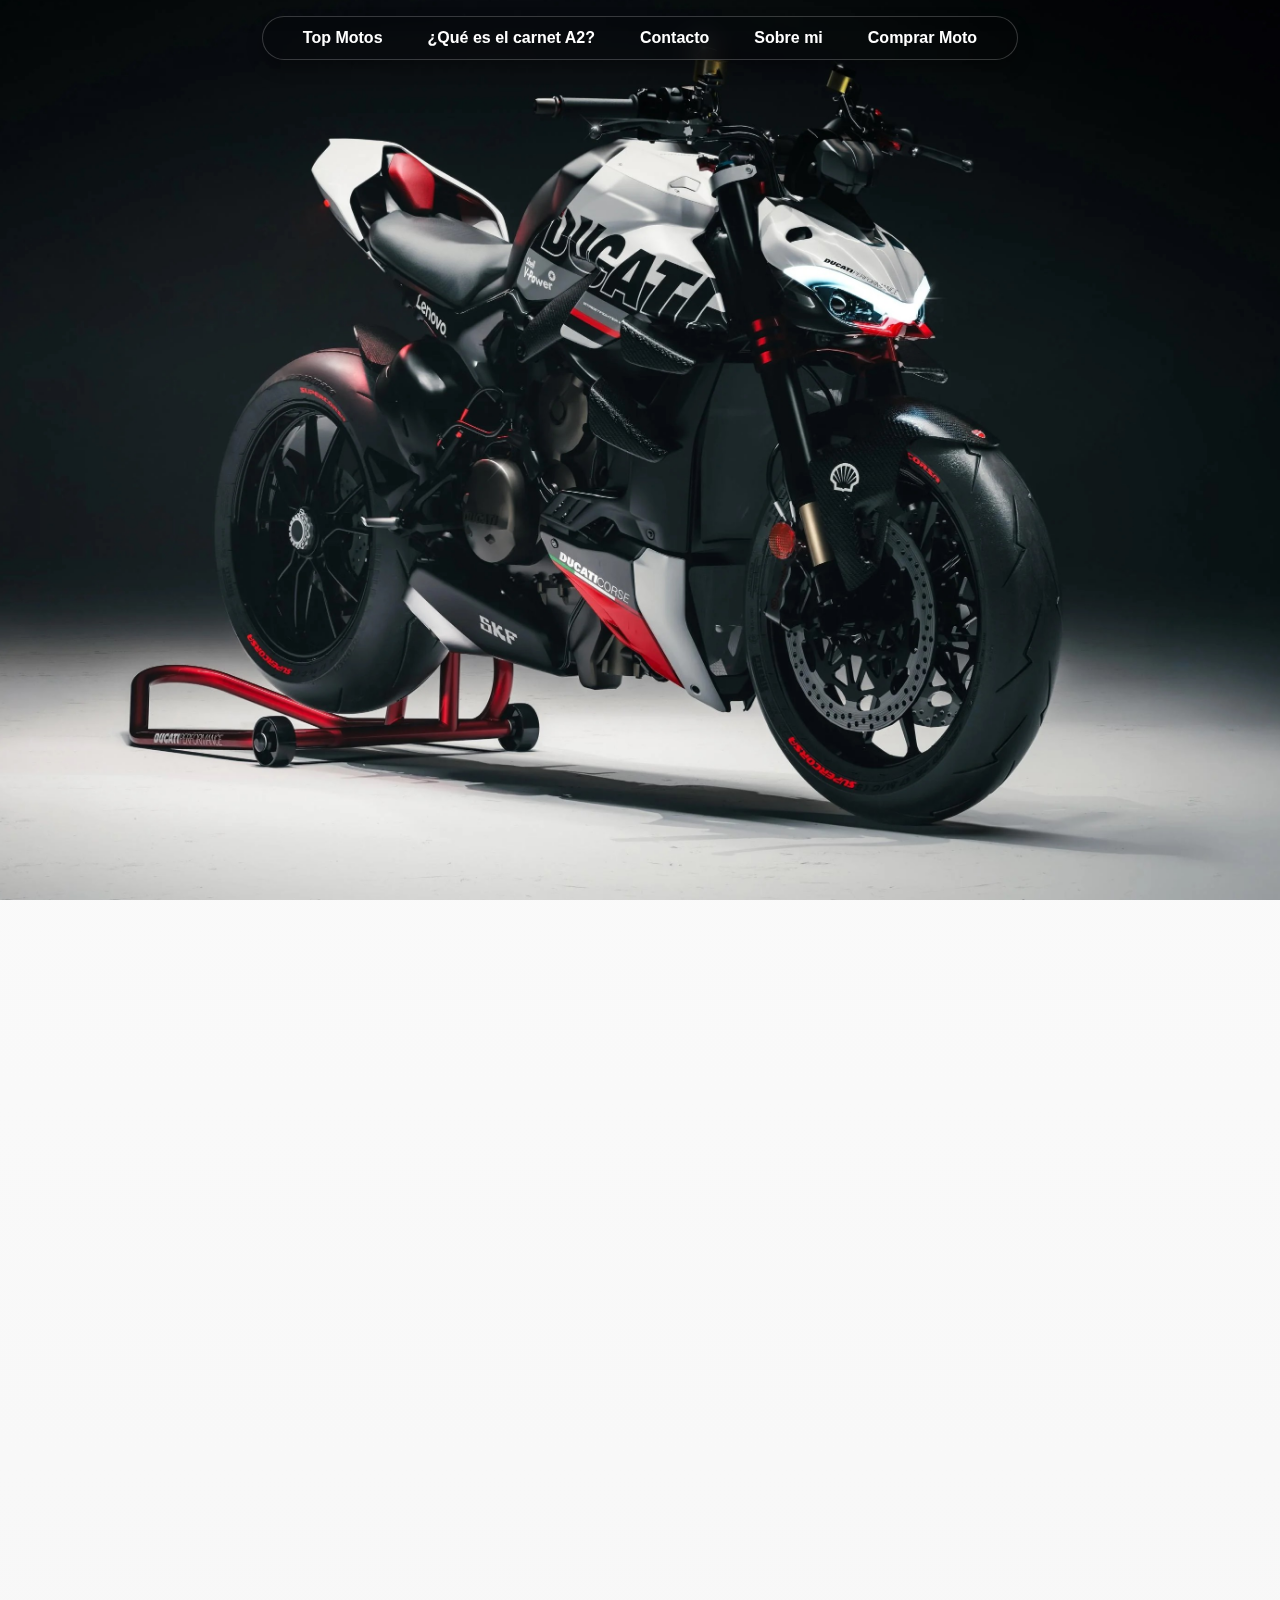
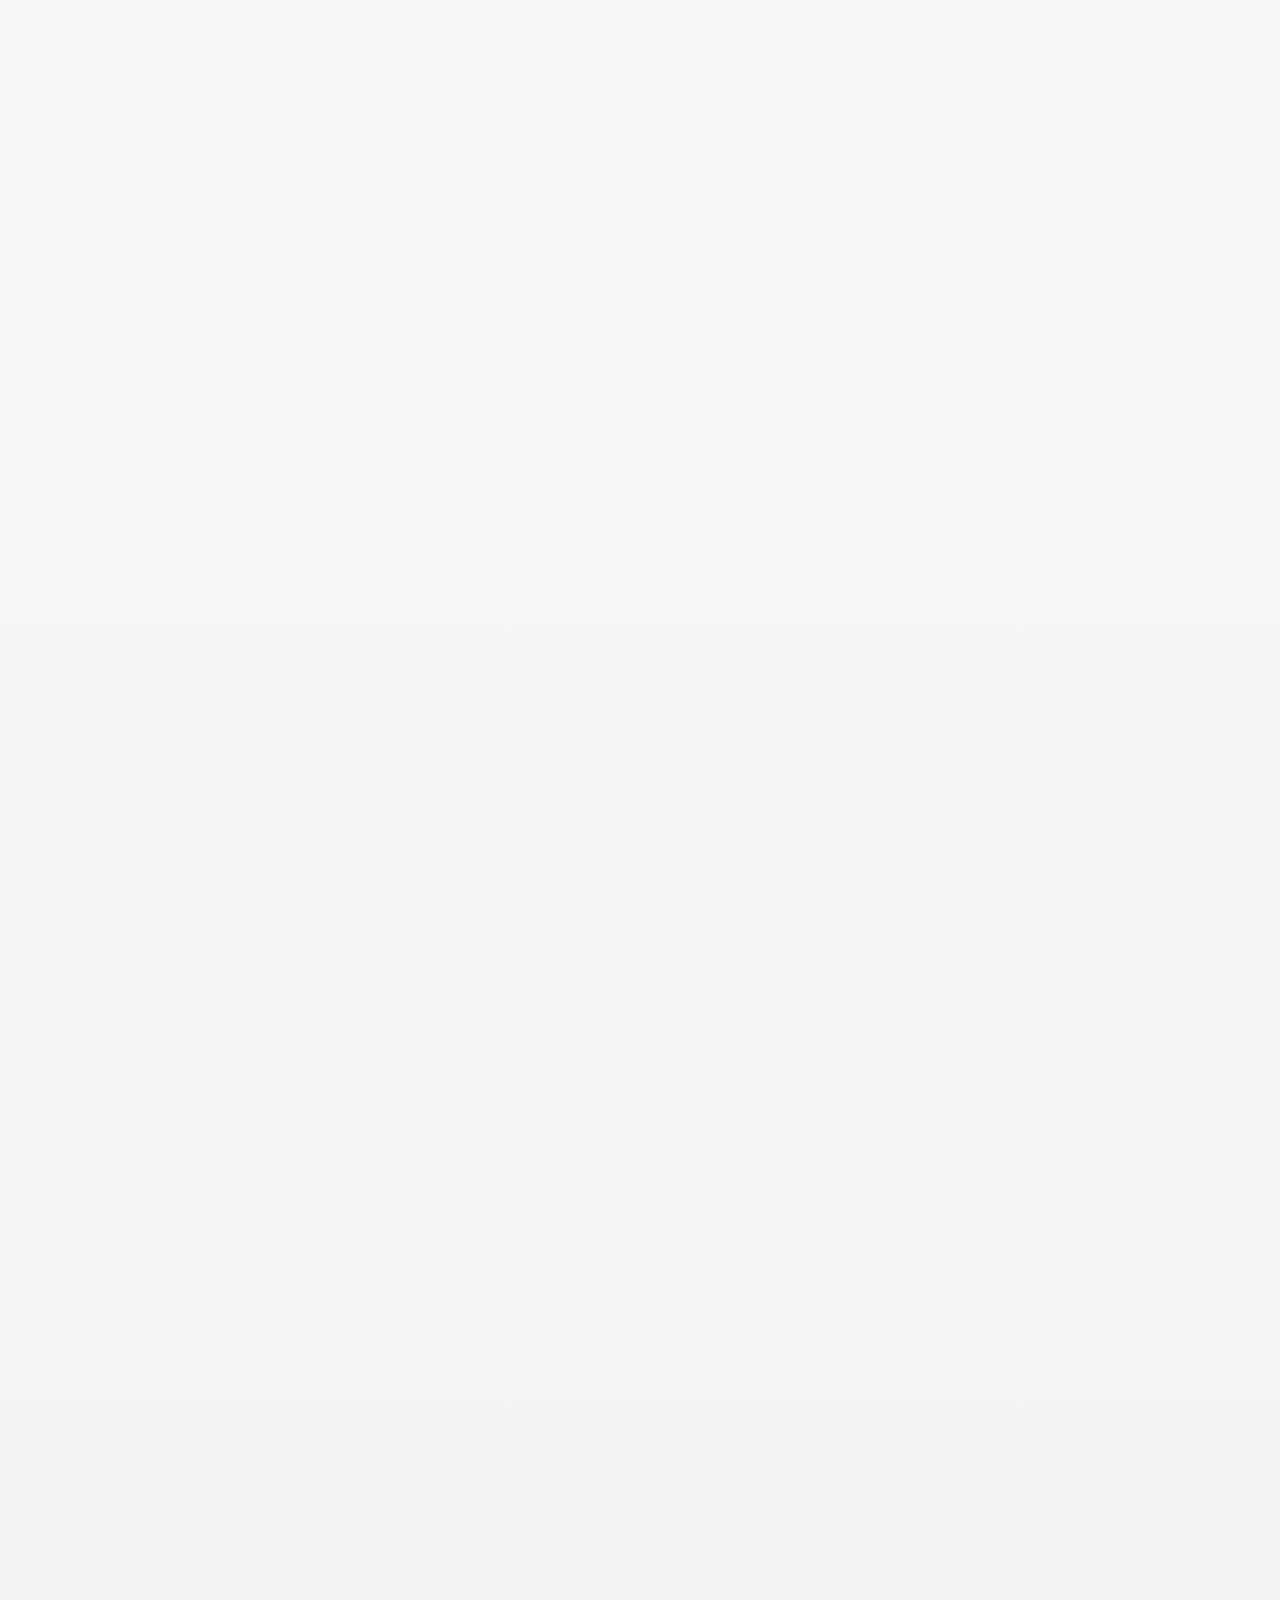
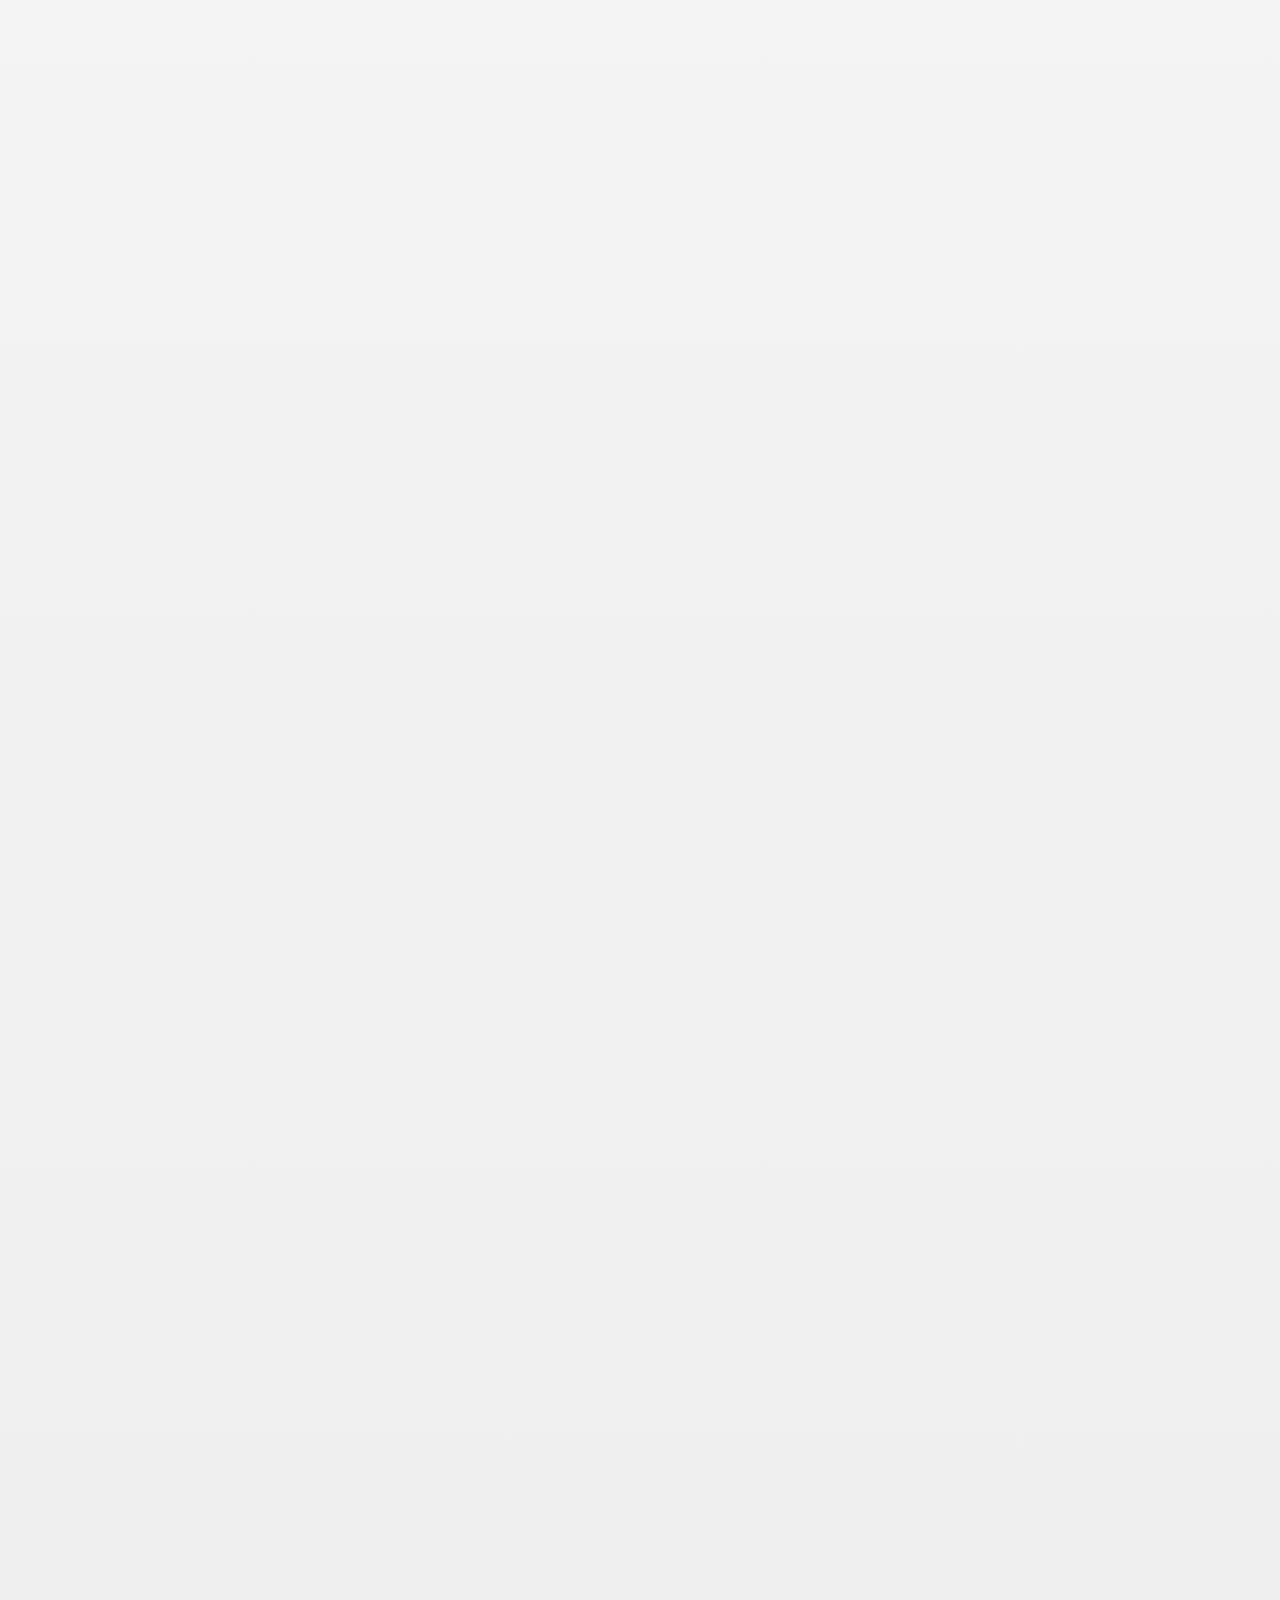
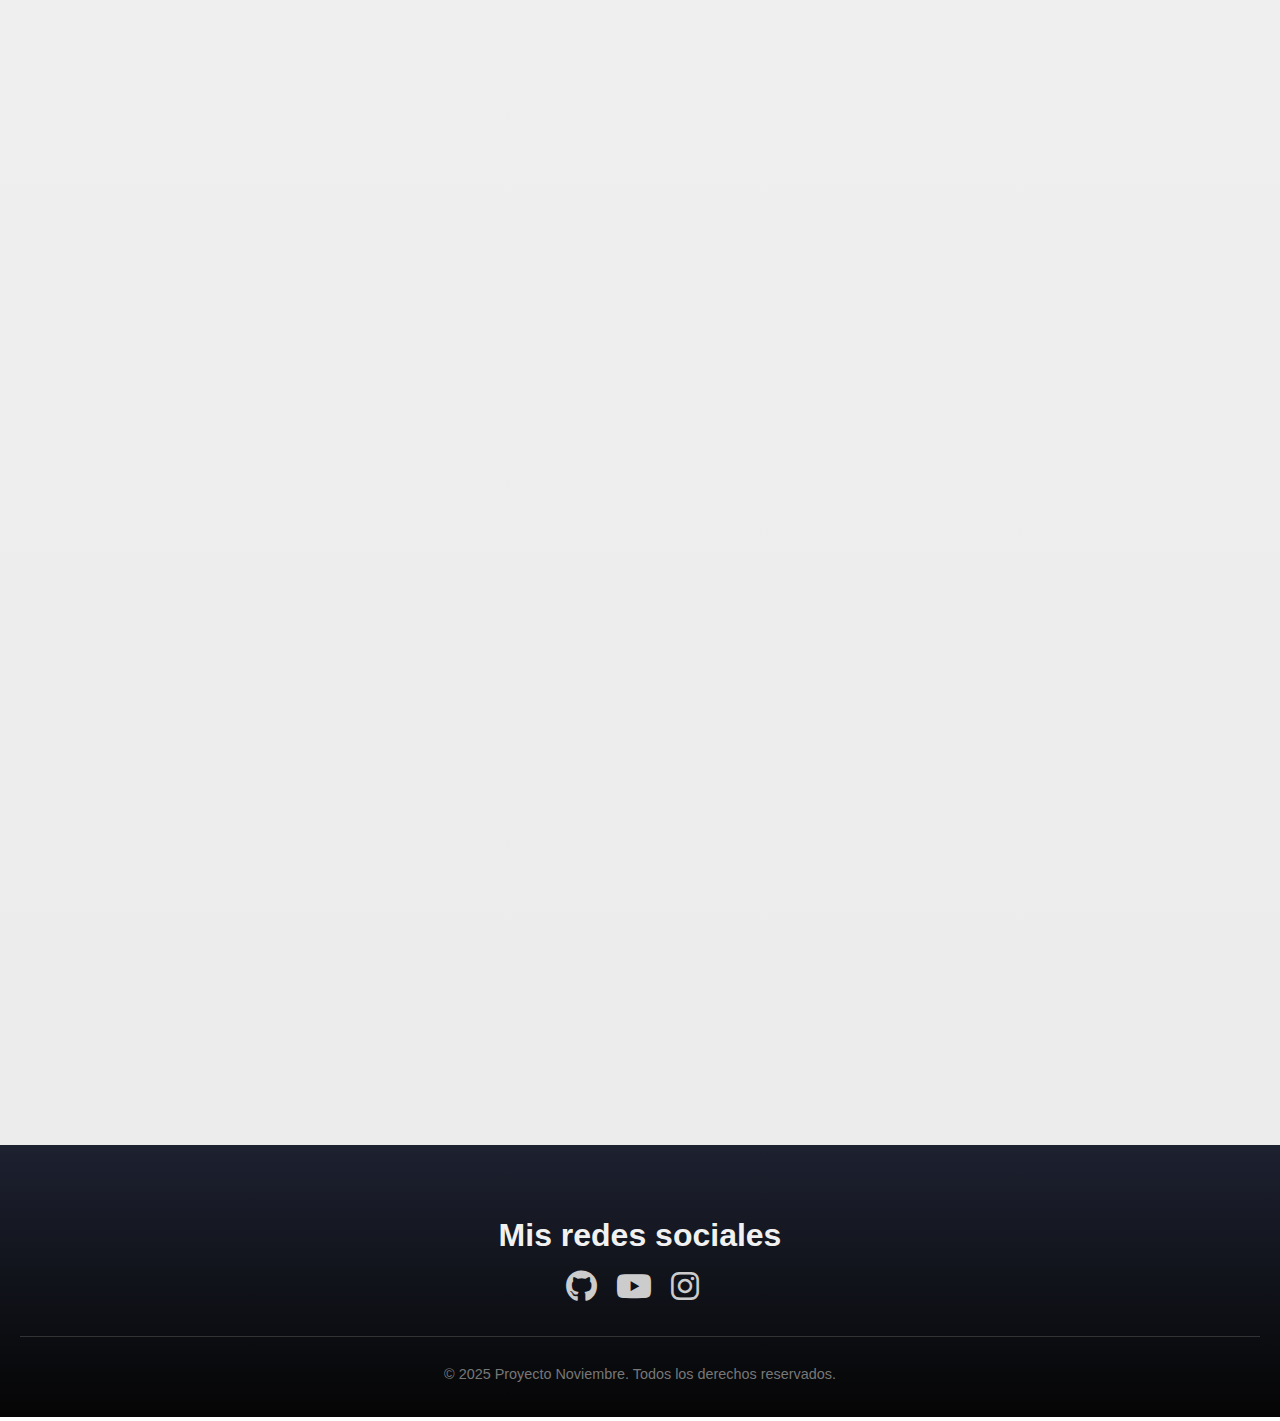
<file: index.html>
<!DOCTYPE html>
<html lang="es">

<head>
  <meta charset="UTF-8">
  <meta name="viewport" content="width=device-width, initial-scale=1.0">
  <title>Proyecto Noviembre</title>
  <link rel="stylesheet" href="css/styles.css">
  <link rel="stylesheet" href="https://cdnjs.cloudflare.com/ajax/libs/font-awesome/6.5.0/css/all.min.css">
</head>

<body>

  <section class="hero">
    <header>
      <nav>
        <ul>
          <li class="list-header"><a class="nav-link" href="#top-bikes">Top Motos</a></li>
          <li class="list-header"><a class="nav-link" href="#a2-definition">¿Qué es el carnet A2?</a></li>
          <li class="list-header"><a class="nav-link" href="#contact-form">Contacto</a></li>
          <li class="list-header"><a class="nav-link" href="#about-me">Sobre mi</a></li>
          <li class="list-header"><a class="nav-link" href="user-page.html" target="_blank">Comprar Moto</a></li>
        </ul>
      </nav>
    </header>
    <div class="hero-text reveal">
      <h1>Mejores Motos Carnet A2</h1>
      <p>En esta página encontrarás las mejores motos para el carnet A2 para este 2025 / 2026</p>
    </div>
  </section>

  <section id="top-bikes" class="under-section">
    <div class="item-container-div reveal">
      <img class="bike-img" src="img/mt07-2025.jpg" alt="mt07">
      <h2 class="bike-name">Yamaha-MT07</h2>
    </div>
    <div class="item-container-div reveal">
      <img class="bike-img" src="img/yamaha-r7.jpg" alt="r7">
      <h2 class="bike-name">Yamaha-R7</h2>
    </div>
    <div class="item-container-div reveal">
      <img class="bike-img" src="img/gsx-8s-blanco.jpg" alt="gsx8s">
      <h2 class="bike-name">Suzuki-GSX8S</h2>
    </div>
    <div class="item-container-div reveal">
      <img class="bike-img" src="img/gsx8r-25.jpg" alt="gsx8r">
      <h2 class="bike-name">Suzuki-GSX8R</h2>
    </div>
    <div class="item-container-div reveal">
      <img class="bike-img" src="img/honda-cbr-r-blanco.jpg" alt="cbr650">
      <h2 class="bike-name">Honda CBR 650R</h2>
    </div>
    <div class="item-container-div reveal">
      <img class="bike-img" src="img/street.triple-blanco.jpg" alt="street-triple">
      <h2 class="bike-name">Triumph Street Triple</h2>
    </div>
    <div class="item-container-div reveal">
      <img class="bike-img" src="img/z-650.jpg" alt="z650">
      <h2 class="bike-name">Kawasaki Z-650</h2>
    </div>
    <div class="item-container-div reveal">
      <img class="bike-img" src="img/ktm-390.jpg" alt="ktm390">
      <h2 class="bike-name">KTM 390 Duke</h2>
    </div>
    <div class="item-container-div reveal">
      <img class="bike-img" src="img/703-rr.jpg" alt="zontes703">
      <h2 class="bike-name">Zontes 703RR</h2>
    </div>
    <div class="item-container-div reveal">
      <img class="bike-img" src="img/ducati-monster-25.jpg" alt="ducatimonster">
      <h2 class="bike-name">Ducati Monster</h2>
    </div>
  </section>

  <section id="a2-definition" class="what-is-a2-section">
    <div class="a2-text-container reveal">
      <h2>¿Qué es el carnet A2?</h2>
      <p>El carnet A2 es el permiso de conducir que habilita para conducir motocicletas con una potencia máxima de 35 kW
        (aproximadamente 47 CV), con una relación potencia/peso no superior a (0,2) kW/kg. Se puede obtener a partir
        de los 18 años y es el permiso intermedio entre el A1 y el A. <br> Características principales del carnet A2
        Potencia y peso: Permite conducir motocicletas de hasta (35) kW de potencia. La moto original no debe superar
        los (70) kW (95) CV antes de ser limitada. <br> Cilindrada: No hay limitación de cilindrada, lo que significa
        que se pueden conducir motos de diferentes tamaños, siempre que cumplan las restricciones de potencia. <br> Edad
        mínima: Se puede obtener a partir de los 18 años de edad.<br> Relación con otros permisos: El carnet A2 es un
        paso intermedio y permite acceder posteriormente al carnet A, que no tiene limitaciones de potencia. En algunos
        casos, la obtención del A2 implica la obtención del permiso A1.
      </p>
    </div>
  </section>

  <section id="contact-form" class="contact-form-section reveal">
    <h2>Formulario de Contacto</h2>
    <form action="#" method="POST" class="contact-form">
      <div class="form-group">
        <label for="name">Nombre:</label>
        <input type="text" id="name" name="name" placeholder="Ingresa tu nombre">
        <span id="name-error" class="error-message">* Campo requerido</span>
      </div>

      <div class="form-group">
        <label for="email">Correo Electrónico:</label>
        <input type="email" id="email" name="email" placeholder="Ingresa tu correo electrónico">
        <span id="email-error" class="error-message">* Campo requerido</span>
      </div>

      <div class="form-group">
        <label for="favorite-bike">¿Qué moto te gustaría que forme parte del top?</label>
        <textarea id="favorite-bike" name="favorite-bike" rows="4"
          placeholder="Escribe aquí la moto que te gustaría añadir"></textarea>
        <span id="favorite-bike-error" class="error-message">* Campo requerido</span>
      </div>

      <div class="form-group">
        <label for="current-bike">¿Qué moto tienes?</label>
        <input type="text" id="current-bike" name="current-bike" placeholder="Escribe aquí tu moto">
        <span id="current-bike-error" class="error-message">* Campo requerido</span>
      </div>

      <button type="submit" class="submit-btn">Enviar</button>
    </form>
  </section>

  <section id="about-me" class="about-me-section">
    <div class="about-me-container reveal">
      <h2>Sobre mí</h2>
      <p>
        Me llamo José Acosta soy estudiante de 1º Desarrollo de aplicaciones multiplataforma, esta página web es un proyecto de clase para una asignatura llamada Lenguaje de marcas y sistemas de gestión de información, en este proyecto el profesor nos ha dejado decidir el tema para realizar la página web, teniendo que cumplir numerados requisitos y utilizando HTML, CSS y JavaScript. <br> Esta es la primera página web que hago, me está sirviendo para aprender mucho.
      </p>
    </div>
  </section>

  <footer>

    <div class="footer-social">
      <h3>Mis redes sociales</h3>
      <div class="social-icons">
        <a href="https://github.com/jooseacostaa" target="_blank"><i class="fab fa-github"></i></a>
        <a href="https://youtube.com" target="_blank"><i class="fab fa-youtube"></i></a>
        <a href="https://instagram.com" target="_blank"><i class="fab fa-instagram"></i></a>
      </div>
    </div>

    <div class="footer-bottom">
      <p>&copy; 2025 Proyecto Noviembre. Todos los derechos reservados.</p>
    </div>

  </footer>

  <button id="scroll-to-top-btn" title="Volver arriba">
  <i class="fas fa-arrow-up"></i>
  </button>

  <script src="js/buttom-script.js"></script>
  <script src="js/device-form-validation.js"></script>
  <script src="js/reveal-animation.js"></script>
  <script src="js/header-animation.js"></script>

</body>

</html>
</file>
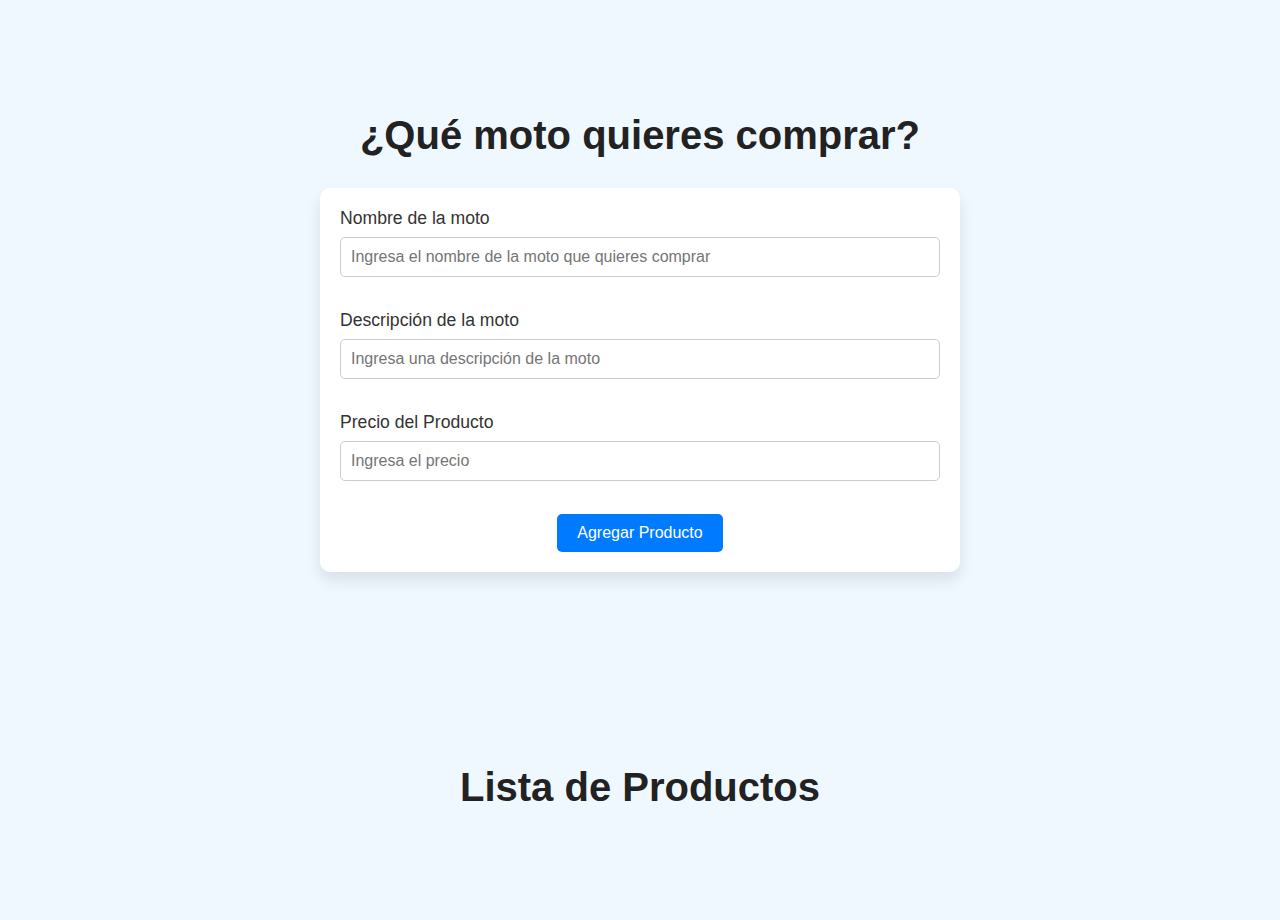
<file: user-page.html>
<!DOCTYPE html>
<html lang="es">

<head>
  <meta charset="UTF-8">
  <meta name="viewport" content="width=device-width, initial-scale=1.0">
  <title>Iniciar Sesión</title>
  <link rel="stylesheet" href="css/styles-login.css">
</head>

<body>


  <section id="product-form" class="contact-form-section">
    <h2>¿Qué moto quieres comprar?</h2>
    <form action="#" method="POST" class="contact-form">
      <div class="form-group">
        <label for="product-name">Nombre de la moto</label>
        <input type="text" id="product-name" name="product-name"
          placeholder="Ingresa el nombre de la moto que quieres comprar">
        <span id="product-name-error" class="error-message">* Campo requerido</span>
      </div>

      <div class="form-group">
        <label for="product-description">Descripción de la moto</label>
        <input type="text" id="product-description" name="product-description"
          placeholder="Ingresa una descripción de la moto">
        <span id="product-description-error" class="error-message">* Campo requerido</span>
      </div>

      <div class="form-group">
        <label for="product-price">Precio del Producto</label>
        <input type="number" id="product-price" name="product-price" placeholder="Ingresa el precio">
        <span id="product-price-error" class="error-message">* Campo requerido</span>
      </div>

      <button type="submit" class="submit-btn">Agregar Producto</button>
    </form>
  </section>

  <section id="product-list" class="contact-form-section">
    <h2>Lista de Productos</h2>
    <ul id="product-list-ul">
    </ul>
  </section>

  <script src="js/form-crud.js"></script>
  <script src="js/device-form-validation.js"></script>

</body>

</html>
</file>
<file: css/styles.css>
html {
  scroll-behavior: smooth;
}

body {
  margin: 0;
  padding: 0;
  font-family: sans-serif;
  background-color: #f4f4f4;
  background: linear-gradient(to bottom, #fcfcfc, #ebebeb);
}

body::-webkit-scrollbar {
  display: none;
}

header {
  position: fixed;
  top: 1rem;
  left: 50%;
  transform: translateX(-50%);
  width: 44rem;
  border-radius: 2rem;
  z-index: 10;
  padding: 12px 25px;
  background-color: rgba(0, 0, 0, 0.15);
  backdrop-filter: blur(12px);
  border: 1px solid rgba(255, 255, 255, 0.2);
  box-shadow: 0 8px 16px rgba(0, 0, 0, 0.3);
  transition: transform 0.5s ease-out, top 0.5s ease-out;
}

.header-hidden {
  transform: translateX(100vw);
  transition: transform 0.5s ease-out;
}

nav ul {
  display: flex;
  justify-content: center;
  gap: 25px;
  margin: 0;
  padding: 0;
}

a {
  text-decoration: none;
}

.list-header {
  list-style: none;
  display: inline;
}

.nav-link {
  text-decoration: none;
  color: #fff;
  font-size: 16px;
  font-weight: 600;
  padding: 5px 10px;
  border-radius: 8px;
  border-bottom: 2px solid transparent;
  transition: color 0.3s ease, border-bottom 0.3s ease;
}

.nav-link:hover {
  color: red;
  border-bottom: 2px solid red;
  background-color: transparent;
}

.hero {
  height: 100vh;
  width: 100%;
  background-image: url(../img/ducati.jpg);
  background-size: cover;
  background-position: center;
  background-repeat: no-repeat;
  display: flex;
  justify-content: center;
  align-items: center;
  position: relative;
  background-attachment: fixed;
}

.hero-text {
  width: 100%;
  text-align: center;
  color: #eee;
  background-color: rgba(0, 0, 0, 0.3);
  padding: 30px 50px;
}

.hero-text h1 {
  font-size: 3rem;
  margin-bottom: 15px;
}

.hero-text p {
  font-size: 1.2rem;
  margin-bottom: 20px;
}

.under-section {
  display: grid;
  grid-template-columns: repeat(2, 1fr);
  gap: 2rem;
  padding: 2rem;
  margin: 0;
}

.item-container-div {
  background-color: #fff;
  border-radius: 1rem;
  overflow: hidden;
  box-shadow: 0 8px 20px rgba(0, 0, 0, 0.15);
  transition: transform 0.3s ease, box-shadow 0.3s ease;
  cursor: pointer;
}

.item-container-div:hover {
  transform: translateY(-8px);
  box-shadow: 0 10px 20px rgba(0, 0, 0, 0.25);
}

.bike-img {
  width: 100%;
  display: block;
  object-fit: contain;
  height: 30rem;
  transition: transform 0.3s ease;
}

.item-container-div:hover .bike-img {
  transform: scale(1.05);
}

.bike-name {
  text-align: center;
  padding: 1rem;
  font-size: 1.2rem;
  font-weight: 600;
  color: #333;
}

.what-is-a2-section {
  padding: 80px 20px;
}

.a2-text-container {
  max-width: 800px;
  margin: 0 auto;
  text-align: center;
}

.a2-text-container h2 {
  font-size: 2.5rem;
  margin-bottom: 20px;
  color: #222;
}

.a2-text-container p {
  font-size: 1.2rem;
  line-height: 1.8;
  color: #333;
}

.contact-form-section {
  padding: 80px 20px;
  text-align: center;
}

.contact-form-section h2 {
  font-size: 2.5rem;
  margin-bottom: 30px;
  color: #222;
}

.contact-form {
  display: flex;
  flex-direction: column;
  align-items: center;
  max-width: 600px;
  margin: 0 auto;
  background-color: #fff;
  border-radius: 10px;
  box-shadow: 0 8px 15px rgba(0, 0, 0, 0.1);
  padding: 20px;
}

.form-group {
  width: 100%;
  margin-bottom: 15px;
  text-align: left;
}

.form-group label {
  display: block;
  font-size: 1.1rem;
  margin-bottom: 8px;
  color: #333;
}

.form-group input,
.form-group textarea {
  width: 100%;
  padding: 10px;
  font-size: 1rem;
  border: 1px solid #ccc;
  border-radius: 5px;
  box-sizing: border-box;
}

.form-group input:focus,
.form-group textarea:focus {
  border-color: #007bff;
  outline: none;
}

.form-group textarea {
  resize: vertical;
}

.submit-btn {
  background-color: #007bff;
  color: #fff;
  font-size: 1rem;
  padding: 10px 20px;
  border: none;
  border-radius: 5px;
  cursor: pointer;
  transition: background-color 0.3s;
}

.submit-btn:hover {
  background-color: #0056b3;
}

.error-message {
  color: red;
  visibility: hidden;
  font-size: 0.9rem;
}

.about-me-section {
  padding: 80px 20px;
}

.about-me-container {
  max-width: 800px;
  margin: 0 auto;
  text-align: center;
}

.about-me-container h2 {
  font-size: 2.5rem;
  margin-bottom: 20px;
  color: #222;
}

.about-me-container p {
  font-size: 1.2rem;
  line-height: 1.8;
  color: #333;
}

footer {
  background: linear-gradient(to top, #050505, #1d2130);
  color: #fff;
  padding: 40px 20px 20px;
  font-family: sans-serif;
  text-align: center;
}

.footer-social {
  flex: 1 1 250px;
}

.footer-social h3 {
  margin-bottom: 15px;
  font-size: 2rem;
  color: #f1f1f1;
}

.footer-social .social-icons a {
  margin-right: 15px;
  display: inline-block;
  color: #ccc;
  font-size: 2rem;
  transition: transform 0.3s, color 0.3s;
}

.footer-social .social-icons a:hover {
  color: red;
  transform: scale(1.2);
}

.footer-bottom {
  margin-top: 30px;
  font-size: 0.9rem;
  color: #777;
  border-top: 1px solid #333;
  padding-top: 15px;
}

#scroll-to-top-btn {
  position: fixed;
  bottom: 20px;
  right: 20px;
  background-color: red;
  color: white;
  border: none;
  border-radius: 50%;
  padding: 10px 20px;
  font-size: 18px;
  cursor: pointer;
  display: none;
  z-index: 1000;
}

#scroll-to-top-btn:hover {
  background-color: #007bff;
}

.reveal {
  position: relative;
  transform: translateY(150px);
  opacity: 0;
  transition: 1s all ease;
}

.reveal.active {
  transform: translateY(0);
  opacity: 1;
}


/* --------- Sizes --------- */

@media only screen and (min-width: 768px) and (max-width: 991px) {

  header {
    width: 90%;
    top: 1rem;
  }

  .nav-link {
    font-size: 14px;
  }

  .hero-text h1 {
    font-size: 2.5rem;
  }

  .hero-text p {
    font-size: 1.1rem;
  }

  .under-section {
    grid-template-columns: repeat(3, 1fr);
    padding: 2rem;
  }

  .item-container-div {
    height: auto;
    box-shadow: 0 8px 15px rgba(0, 0, 0, 0.1);
  }

  .bike-img {
    height: 25rem;
  }

  .a2-text-container h2 {
    font-size: 2rem;
  }

  .a2-text-container p {
    font-size: 1.1rem;
  }

  .about-me-container h2 {
    font-size: 2rem;
  }

  .about-me-container p {
    font-size: 1.1rem;
  }

  footer .footer-social {
    margin-bottom: 20px;
  }

  footer .footer-social h3 {
    font-size: 1.6rem;
  }

  footer .footer-social .social-icons a {
    font-size: 1.8rem;
  }

  .footer-bottom {
    font-size: 0.85rem;
  }

}

@media only screen and (max-width: 767px) {

  header {
    width: 100%;
    left: 0;
    transform: none;
    border-radius: 0;
    padding: 15px;
    top: 0;
  }

  nav ul {
    flex-direction: column;
    gap: 15px;
    align-items: center;
  }

  .nav-link {
    font-size: 18px;
    padding: 10px 15px;
  }

  .list-header {
    display: block;
    text-align: center;
  }

  .hero-text h1 {
    font-size: 2.2rem;
  }

  .hero-text p {
    font-size: 1rem;
  }

  .under-section {
    grid-template-columns: 1fr;
    padding: 1rem;
  }

  .item-container-div {
    height: auto;
    box-shadow: 0 8px 15px rgba(0, 0, 0, 0.1);
  }

  .bike-img {
    height: 20rem;
  }

  .bike-name {
    font-size: 1rem;
    padding: 0.5rem;
  }

  .a2-text-container h2 {
    font-size: 2rem;
  }

  .a2-text-container p {
    font-size: 1rem;
  }

  .contact-form-section {
    padding: 40px 10px;
  }

  .contact-form {
    padding: 15px;
    width: 100%;
  }

  .contact-form-section h2 {
    font-size: 1.8rem;
  }

  .form-group input,
  .form-group textarea {
    font-size: 0.9rem;
    padding: 8px;
  }

  .submit-btn {
    font-size: 0.9rem;
    padding: 8px 15px;
  }

  .about-me-container h2 {
    font-size: 2rem;
  }

  .about-me-container p {
    font-size: 1rem;
  }

  footer .footer-social {
    margin-bottom: 20px;
  }

  footer .footer-social h3 {
    font-size: 1.5rem;
  }

  footer .footer-social .social-icons a {
    font-size: 1.6rem;
  }

  .footer-bottom {
    font-size: 0.8rem;
  }

}
</file>
<file: css/styles-login.css>
body {
  margin: 0;
  padding: 0;
  font-family: Verdana, Geneva, Tahoma, sans-serif;
  background-color: #f0f8ff;
}

.contact-form-section {
  padding: 80px 20px;
  text-align: center;
  background-color: #f0f8ff;
}

.contact-form-section h2 {
  font-size: 2.5rem;
  margin-bottom: 30px;
  color: #222;
}

.contact-form {
  display: flex;
  flex-direction: column;
  align-items: center;
  max-width: 600px;
  margin: 0 auto;
  background-color: #fff;
  border-radius: 10px;
  box-shadow: 0 8px 15px rgba(0, 0, 0, 0.1);
  padding: 20px;
}

.form-group {
  width: 100%;
  margin-bottom: 15px;
  text-align: left;
}

.form-group label {
  display: block;
  font-size: 1.1rem;
  margin-bottom: 8px;
  color: #333;
}

.form-group input,
.form-group textarea {
  width: 100%;
  padding: 10px;
  font-size: 1rem;
  border: 1px solid #ccc;
  border-radius: 5px;
  box-sizing: border-box;
}

.form-group input:focus,
.form-group textarea:focus {
  border-color: #007bff;
  outline: none;
}

.form-group textarea {
  resize: vertical;
}

.submit-btn {
  background-color: #007bff;
  color: #fff;
  font-size: 1rem;
  padding: 10px 20px;
  border: none;
  border-radius: 5px;
  cursor: pointer;
  transition: background-color 0.3s;
}

.submit-btn:hover {
  background-color: #0056b3;
}

.error-message {
  color: red;
  visibility: hidden;
  font-size: 0.9rem;
}

#product-list-ul {
  list-style-type: none;
  padding: 0;
  margin: 20px 0;
}

#product-list-ul li {
  font-size: 1.1rem;
  margin: 10px 0;
  background-color: #f9f9f9;
  padding: 10px;
  border: 1px solid #ddd;
  border-radius: 5px;
}

#product-list-ul li button {
  margin-left: 15px;
  padding: 5px 10px;
  border: none;
  border-radius: 4px;
  cursor: pointer;
  font-size: 0.9rem;
  transition: background-color 0.3s;
}

.update-btn {
  background-color: #ffc107;
  color: #333;
}

.update-btn:hover {
  background-color: #e0a800;
}

.delete-btn {
  background-color: #dc3545;
  color: white;
}

.delete-btn:hover {
  background-color: #c82333;
}

/* ----Sizes---- */

@media only screen and (min-width: 601px) and (max-width: 768px) {
  .contact-form {
    width: 80%;
    max-width: 80%;
  }

  .contact-form-section h2 {
    font-size: 2.2rem;
  }

  .form-group input,
  .form-group textarea {
    font-size: 1rem;
    padding: 9px;
  }

  .submit-btn {
    font-size: 1rem;
    padding: 10px 18px;
  }
}


@media only screen and (max-width: 600px) {
  .contact-form {
    padding: 15px;
    width: 100%;
    max-width: 90%;
  }

  .contact-form-section h2 {
    font-size: 2rem;
  }

  .form-group input,
  .form-group textarea {
    font-size: 0.9rem;
    padding: 8px;
  }

  .submit-btn {
    font-size: 0.9rem;
    padding: 8px 15px;
  }
}
</file>
